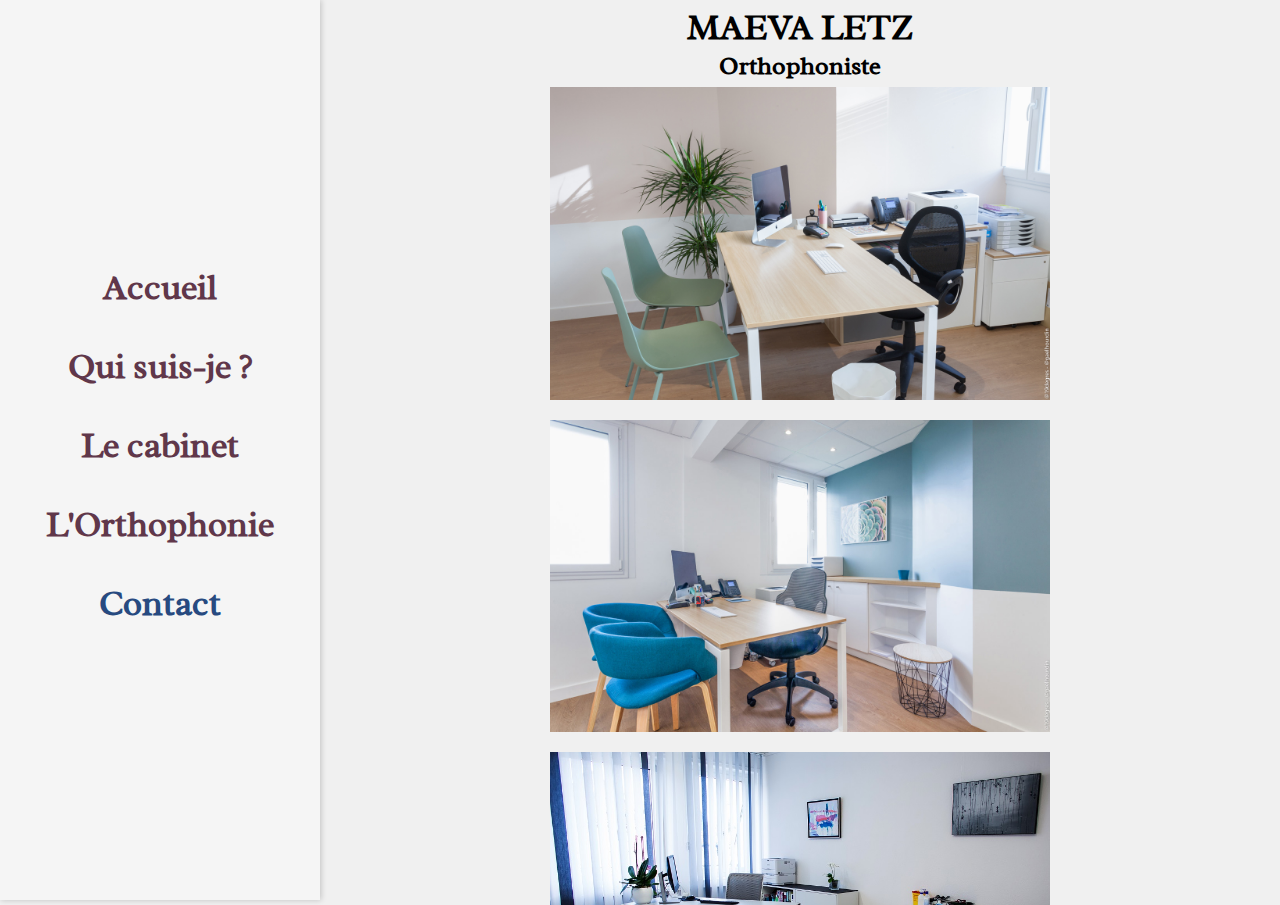
<file: cabinet.html>
<!DOCTYPE html>
<html lang="fr">
    <head>
        <meta charset="UTF-8" />
        <meta name="description" content="Maeva Letz est une orthophoniste basée à Obernai, en Alsace." />
        <meta name="viewport" content="width=device-width, initial-scale=1">
        <link rel="stylesheet" href="CSS/pages.css" />
        <link rel="stylesheet" href="CSS/responsive.css"/>
        <link rel="icon" type="image/png" sizes="32x32" href="img/ML.png">


    
    
        <title>Maeva Letz - Le cabinet</title>
    </head>
    <body>
        <div class="hamburger-menu">
            <input id="menu__toggle" type="checkbox" />
            <label class="menu__btn" for="menu__toggle">
              <span></span>
            </label>
        
            <div id="menu">
                <ul class="menu__box">
                    <li><a class="menu__item" href="index.html">Accueil</a></li>
                    <li><a class="menu__item" href="quisuisje.html">Qui suis-je ?</a></li>
                    <li><a class="menu__item" href="cabinet.html">Le cabinet</a></li>
                    <li><a class="menu__item" href="orthophonie.html">L'Orthophonie</a></li>
                    <li><a class="menu__item" href="contact.html" id="contact">Contact</a></li>
                </ul>
            </div>
        </div>
        
        <div id="maeva-letz-haut">
            <div>
                <h1>MAEVA LETZ</h1>
                <h2>Orthophoniste</h2>
            </div>
            <img src="img/cabinet_un.jpg" alt="Maeva la marmotte">
            <img src="img/cabinet_deux.jpg" alt="Maeva la marmotte">
            <img src="img/cabinet_trois.jpg" alt="Maeva la marmotte">
</file>
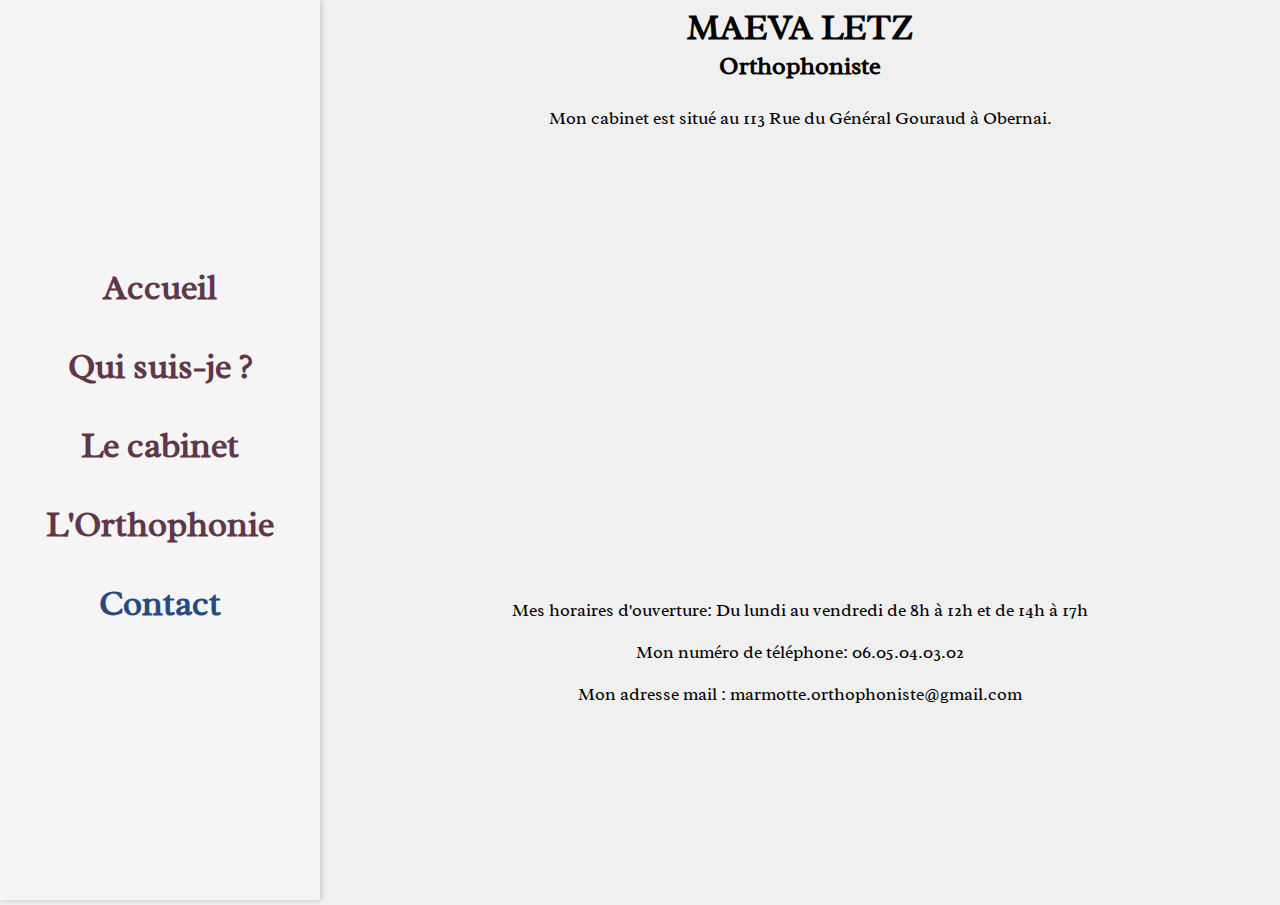
<file: contact.html>
<!DOCTYPE html>
<html lang="fr">
    <head>
        <meta charset="UTF-8" />
        <meta name="description" content="Maeva Letz est une orthophoniste basée à Obernai, en Alsace." />
        <meta name="viewport" content="width=device-width, initial-scale=1">
        <link rel="stylesheet" href="CSS/pages.css" />
        <link rel="stylesheet" href="CSS/responsive.css"/>
        <link rel="icon" type="image/png" sizes="32x32" href="img/ML.png">

    
    
        <title>Maeva Letz - Contact</title>
    </head>
    <body>
        <div class="hamburger-menu">
            <input id="menu__toggle" type="checkbox" />
            <label class="menu__btn" for="menu__toggle">
              <span></span>
            </label>
        
            <div id="menu">
                <ul class="menu__box">
                    <li><a class="menu__item" href="index.html">Accueil</a></li>
                    <li><a class="menu__item" href="quisuisje.html">Qui suis-je ?</a></li>
                    <li><a class="menu__item" href="cabinet.html">Le cabinet</a></li>
                    <li><a class="menu__item" href="orthophonie.html">L'Orthophonie</a></li>
                    <li><a class="menu__item" href="contact.html" id="contact">Contact</a></li>
                </ul>
            </div>
        </div>
        
        <div id="maeva-letz-haut">
            <div>
                <h1>MAEVA LETZ</h1>
                <h2>Orthophoniste</h2>
            </div>
            <p>Mon cabinet est situé au 113 Rue du Général Gouraud à Obernai.</p>
           <iframe src="https://www.google.com/maps/embed?pb=!1m18!1m12!1m3!1d2645.734115629194!2d7.475946315892937!3d48.46163083651392!2m3!1f0!2f0!3f0!3m2!1i1024!2i768!4f13.1!3m3!1m2!1s0x479152a7497f6271%3A0x85bfe513de7e1852!2s113%20Rue%20du%20G%C3%A9n%C3%A9ral%20Gouraud%2C%2067210%20Obernai!5e0!3m2!1sfr!2sfr!4v1627506708400!5m2!1sfr!2sfr" height="450" style="border:0;" allowfullscreen="" loading="lazy"></iframe>
           <p>Mes horaires d'ouverture: Du lundi au vendredi de 8h à 12h et de 14h à 17h</p>
           <p>Mon numéro de téléphone: 06.05.04.03.02</p>
           <p>Mon adresse mail : marmotte.orthophoniste@gmail.com</p>
        </div>
    </body>
</file>
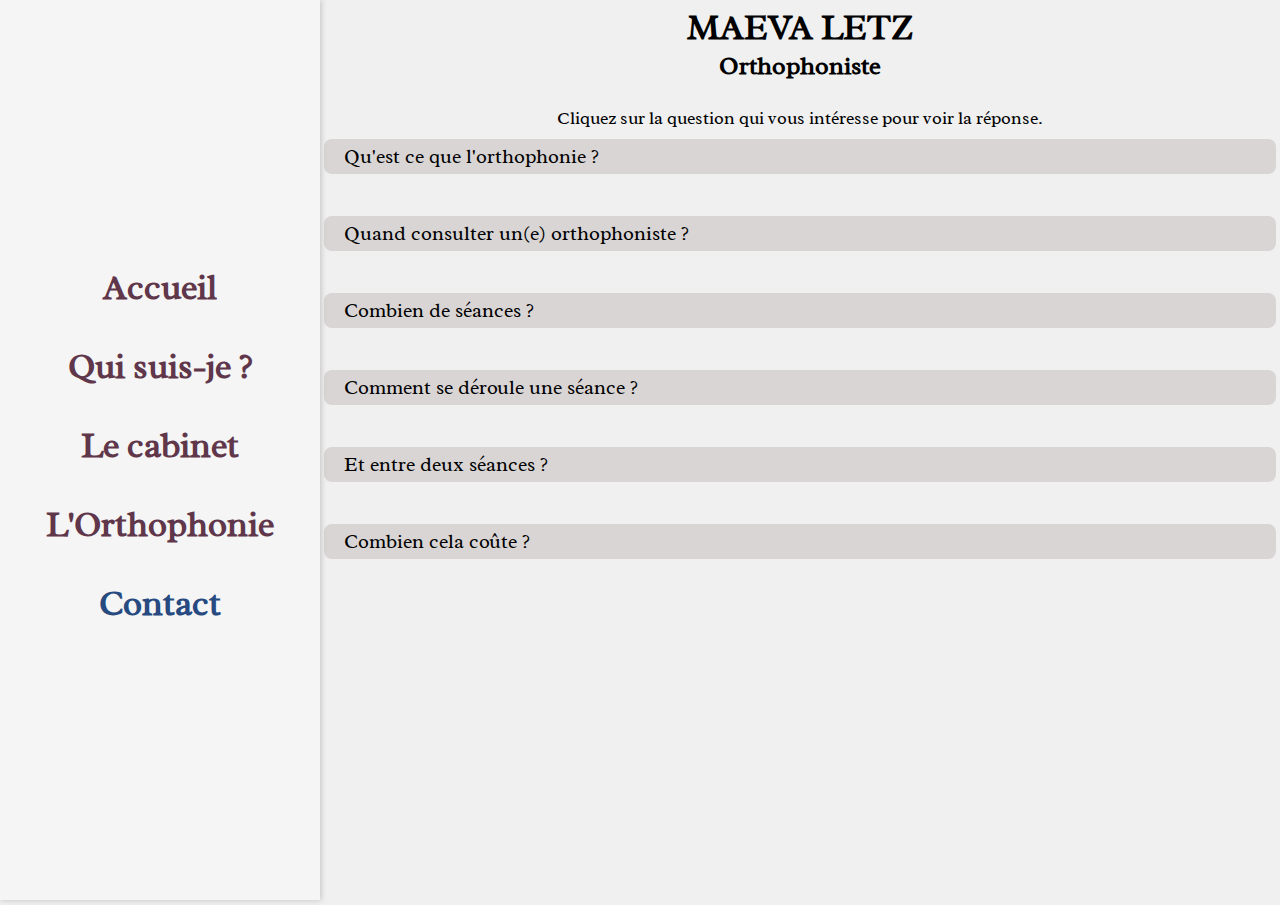
<file: orthophonie.html>
<!DOCTYPE html>
<html lang="fr">
    <head>
        <meta charset="UTF-8" />
        <meta name="description" content="Maeva Letz est une orthophoniste basée à Obernai, en Alsace." />
        <meta name="viewport" content="width=device-width, initial-scale=1">
        <link rel="stylesheet" href="CSS/pages.css" />
        <link rel="stylesheet" href="CSS/responsive.css"/>
        <link rel="icon" type="image/png" sizes="32x32" href="img/ML.png">


    
    
        <title>Maeva Letz - L'Orthophonie</title>
    </head>
    <body>
        <div class="hamburger-menu">
            <input id="menu__toggle" type="checkbox" />
            <label class="menu__btn" for="menu__toggle">
              <span></span>
            </label>
        
            <div id="menu">
                <ul class="menu__box">
                    <li><a class="menu__item" href="index.html">Accueil</a></li>
                    <li><a class="menu__item" href="quisuisje.html">Qui suis-je ?</a></li>
                    <li><a class="menu__item" href="cabinet.html">Le cabinet</a></li>
                    <li><a class="menu__item" href="orthophonie.html">L'Orthophonie</a></li>
                    <li><a class="menu__item" href="contact.html" id="contact">Contact</a></li>
                </ul>
            </div>
        </div>
        
        <div id="maeva-letz-haut">
            <div>
                <h1>MAEVA LETZ</h1>
                <h2>Orthophoniste</h2>
            </div>
            <p id="question">Cliquez sur la question qui vous intéresse pour voir la réponse.</p>
            <div id="questions">
                <input type="checkbox"  id="spoiler6" /> 
                <label for="spoiler6" >Qu'est ce que l'orthophonie ?</label>
                <div class="spoiler">
                    Selon la FNO (Fédération Nationale des Orthophonistes), <b>l'orthophonie est une profession de santé relevant de la famille des métiers de soins.</b>
                    <br/><br/>
                   Elle consiste à prévenir, à évaluer et à traiter des difficultés ou <b>troubles du langage</b> oral et écrit et de la communication, des fonctions oro-myo-faciales, des autres activités cognitives dont celles liées à la phonation, parole, langage oral et écrit ainsi qu'à la cognition mathématique.
                   <br/><br/>
                   L'orthophonie consiste également à maintenir les fonctions de communication et de l'oralité dans les pathologies dégénératives et neurodégénératives (AVC, maladie d'Alzheimer, maladie de Parkinson).
                   <br/><br/>
                   Enfin, elle permet de dispenser l'apprentissage d'autres formes de communication non verbale permettant de compléter ou de suppléer les fonctions verbales.
                </div>
                <input type="checkbox"  id="spoiler2" /> 
                <label for="spoiler2" >Quand consulter un(e) orthophoniste ?</label>
                <div class="spoiler">
                   Il est important de consulter un(e) orthophoniste lorsque les troubles du langage peuvent handicaper l'enfant dans les apprentissages et lui provoquer un mal être.
                </div>
                <input type="checkbox"  id="spoiler3" /> 
                <label for="spoiler3" >Combien de séances ?</label>
                <div class="spoiler">
                    Le nombre de séances variera en fonction du patient, de sa phatologie et des objectifs fixés ensemble.
                </div>
                <input type="checkbox"  id="spoiler4" /> 
                <label for="spoiler4" >Comment se déroule une séance ?</label>
                <div class="spoiler">
                    À voir avec Maeva.
                </div>
                <input type="checkbox"  id="spoiler5" /> 
                <label for="spoiler5" >Et entre deux séances ?</label>
                <div class="spoiler">
                    À voir avec Maeva.
                </div>
                <input type="checkbox"  id="spoiler7" /> 
                <label for="spoiler7" >Combien cela coûte ?</label>
                <div class="spoiler">
                    Vous pouvez retrouver les tarifs en cliquant <a href="img/tarifs.pdf" target="_blank" download>ici</a>
                </div>
            </div>
        </div>
    </body>
</file>
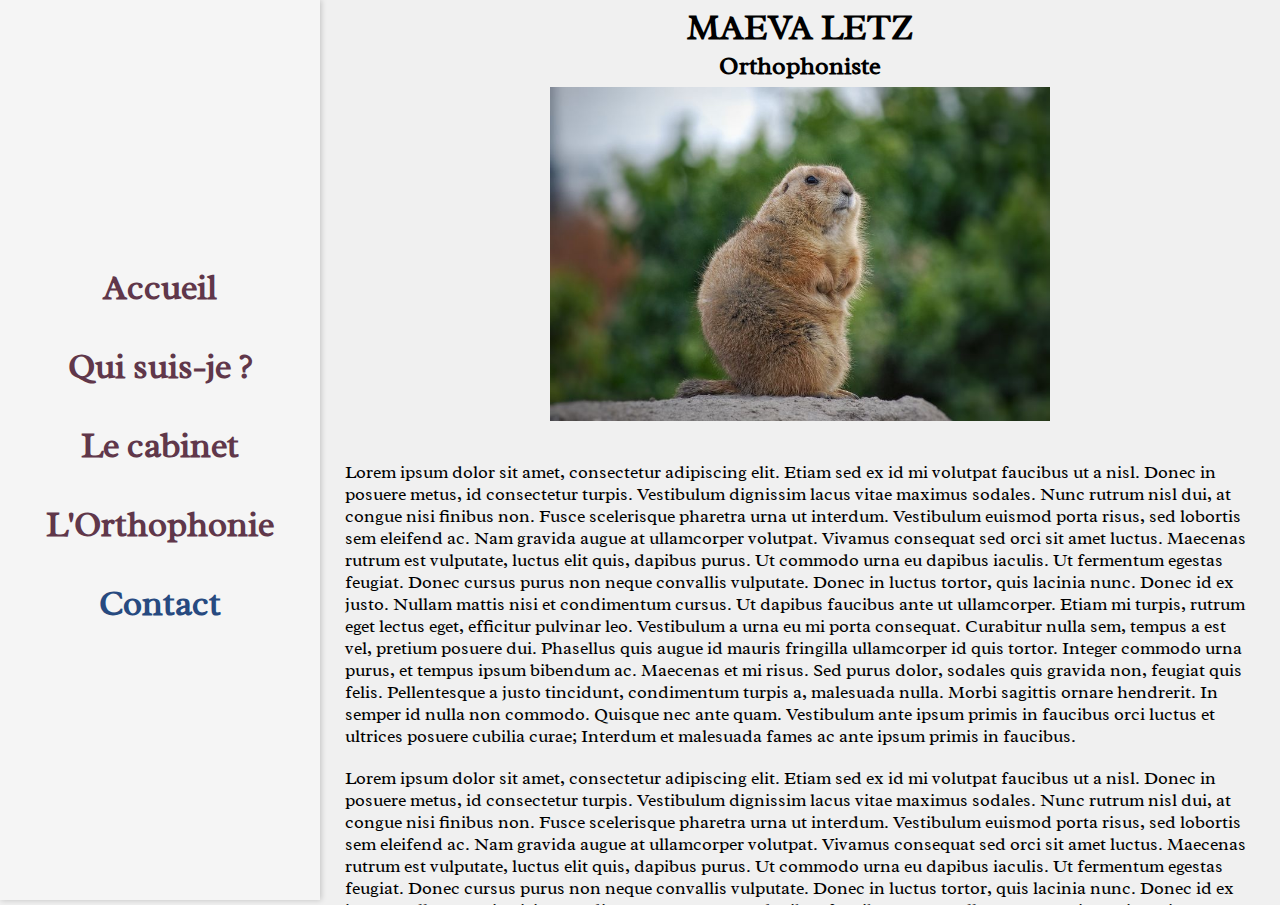
<file: quisuisje.html>
<!DOCTYPE html>
<html lang="fr">
    <head>
        <meta charset="UTF-8" />
        <meta name="description" content="Maeva Letz est une orthophoniste basée à Obernai, en Alsace." />
        <meta name="viewport" content="width=device-width, initial-scale=1">
        <link rel="stylesheet" href="CSS/pages.css" />
        <link rel="stylesheet" href="CSS/responsive.css"/>
        <link rel="icon" type="image/png" sizes="32x32" href="img/ML.png">


    
    
        <title>Maeva Letz - Qui suis-je ?</title>
    </head>
    <body>
        <div class="hamburger-menu">
            <input id="menu__toggle" type="checkbox" />
            <label class="menu__btn" for="menu__toggle">
              <span></span>
            </label>
        
            <div id="menu">
                <ul class="menu__box">
                    <li><a class="menu__item" href="index.html">Accueil</a></li>
                    <li><a class="menu__item" href="quisuisje.html">Qui suis-je ?</a></li>
                    <li><a class="menu__item" href="cabinet.html">Le cabinet</a></li>
                    <li><a class="menu__item" href="orthophonie.html">L'Orthophonie</a></li>
                    <li><a class="menu__item" href="contact.html" id="contact">Contact</a></li>
                </ul>
            </div>
        </div>
        
        <div id="maeva-letz-haut">
            <div>
                <h1>MAEVA LETZ</h1>
                <h2>Orthophoniste</h2>
            </div>
            <img src="img/marmotte.jpg" alt="Maeva la marmotte">
            <div>
                <p>
                    Lorem ipsum dolor sit amet, consectetur adipiscing elit. Etiam sed ex id mi volutpat faucibus ut a nisl. Donec in posuere metus, id consectetur turpis. Vestibulum dignissim lacus vitae maximus sodales. Nunc rutrum nisl dui, at congue nisi finibus non. Fusce scelerisque pharetra urna ut interdum. Vestibulum euismod porta risus, sed lobortis sem eleifend ac. Nam gravida augue at ullamcorper volutpat. Vivamus consequat sed orci sit amet luctus. Maecenas rutrum est vulputate, luctus elit quis, dapibus purus. Ut commodo urna eu dapibus iaculis. Ut fermentum egestas feugiat. Donec cursus purus non neque convallis vulputate. Donec in luctus tortor, quis lacinia nunc. Donec id ex justo. Nullam mattis nisi et condimentum cursus.
                    Ut dapibus faucibus ante ut ullamcorper. Etiam mi turpis, rutrum eget lectus eget, efficitur pulvinar leo. Vestibulum a urna eu mi porta consequat. Curabitur nulla sem, tempus a est vel, pretium posuere dui. Phasellus quis augue id mauris fringilla ullamcorper id quis tortor. Integer commodo urna purus, et tempus ipsum bibendum ac. Maecenas et mi risus. Sed purus dolor, sodales quis gravida non, feugiat quis felis. Pellentesque a justo tincidunt, condimentum turpis a, malesuada nulla. Morbi sagittis ornare hendrerit. In semper id nulla non commodo. Quisque nec ante quam. Vestibulum ante ipsum primis in faucibus orci luctus et ultrices posuere cubilia curae; Interdum et malesuada fames ac ante ipsum primis in faucibus.
                </p>
                <p>
                    Lorem ipsum dolor sit amet, consectetur adipiscing elit. Etiam sed ex id mi volutpat faucibus ut a nisl. Donec in posuere metus, id consectetur turpis. Vestibulum dignissim lacus vitae maximus sodales. Nunc rutrum nisl dui, at congue nisi finibus non. Fusce scelerisque pharetra urna ut interdum. Vestibulum euismod porta risus, sed lobortis sem eleifend ac. Nam gravida augue at ullamcorper volutpat. Vivamus consequat sed orci sit amet luctus. Maecenas rutrum est vulputate, luctus elit quis, dapibus purus. Ut commodo urna eu dapibus iaculis. Ut fermentum egestas feugiat. Donec cursus purus non neque convallis vulputate. Donec in luctus tortor, quis lacinia nunc. Donec id ex justo. Nullam mattis nisi et condimentum cursus.
                    Ut dapibus faucibus ante ut ullamcorper. Etiam mi turpis, rutrum eget lectus eget, efficitur pulvinar leo. Vestibulum a urna eu mi porta consequat. Curabitur nulla sem, tempus a est vel, pretium posuere dui. Phasellus quis augue id mauris fringilla ullamcorper id quis tortor. Integer commodo urna purus, et tempus ipsum bibendum ac. Maecenas et mi risus. Sed purus dolor, sodales quis gravida non, feugiat quis felis. Pellentesque a justo tincidunt, condimentum turpis a, malesuada nulla. Morbi sagittis ornare hendrerit. In semper id nulla non commodo. Quisque nec ante quam. Vestibulum ante ipsum primis in faucibus orci luctus et ultrices posuere cubilia curae; Interdum et malesuada fames ac ante ipsum primis in faucibus.
                </p>
                <p>
                    Lorem ipsum dolor sit amet, consectetur adipiscing elit. Etiam sed ex id mi volutpat faucibus ut a nisl. Donec in posuere metus, id consectetur turpis. Vestibulum dignissim lacus vitae maximus sodales. Nunc rutrum nisl dui, at congue nisi finibus non. Fusce scelerisque pharetra urna ut interdum. Vestibulum euismod porta risus, sed lobortis sem eleifend ac. Nam gravida augue at ullamcorper volutpat. Vivamus consequat sed orci sit amet luctus. Maecenas rutrum est vulputate, luctus elit quis, dapibus purus. Ut commodo urna eu dapibus iaculis. Ut fermentum egestas feugiat. Donec cursus purus non neque convallis vulputate. Donec in luctus tortor, quis lacinia nunc. Donec id ex justo. Nullam mattis nisi et condimentum cursus.
                    Ut dapibus faucibus ante ut ullamcorper. Etiam mi turpis, rutrum eget lectus eget, efficitur pulvinar leo. Vestibulum a urna eu mi porta consequat. Curabitur nulla sem, tempus a est vel, pretium posuere dui. Phasellus quis augue id mauris fringilla ullamcorper id quis tortor. Integer commodo urna purus, et tempus ipsum bibendum ac. Maecenas et mi risus. Sed purus dolor, sodales quis gravida non, feugiat quis felis. Pellentesque a justo tincidunt, condimentum turpis a, malesuada nulla. Morbi sagittis ornare hendrerit. In semper id nulla non commodo. Quisque nec ante quam. Vestibulum ante ipsum primis in faucibus orci luctus et ultrices posuere cubilia curae; Interdum et malesuada fames ac ante ipsum primis in faucibus.
                </p>
                <p>
                    Lorem ipsum dolor sit amet, consectetur adipiscing elit. Etiam sed ex id mi volutpat faucibus ut a nisl. Donec in posuere metus, id consectetur turpis. Vestibulum dignissim lacus vitae maximus sodales. Nunc rutrum nisl dui, at congue nisi finibus non. Fusce scelerisque pharetra urna ut interdum. Vestibulum euismod porta risus, sed lobortis sem eleifend ac. Nam gravida augue at ullamcorper volutpat. Vivamus consequat sed orci sit amet luctus. Maecenas rutrum est vulputate, luctus elit quis, dapibus purus. Ut commodo urna eu dapibus iaculis. Ut fermentum egestas feugiat. Donec cursus purus non neque convallis vulputate. Donec in luctus tortor, quis lacinia nunc. Donec id ex justo. Nullam mattis nisi et condimentum cursus.
                    Ut dapibus faucibus ante ut ullamcorper. Etiam mi turpis, rutrum eget lectus eget, efficitur pulvinar leo. Vestibulum a urna eu mi porta consequat. Curabitur nulla sem, tempus a est vel, pretium posuere dui. Phasellus quis augue id mauris fringilla ullamcorper id quis tortor. Integer commodo urna purus, et tempus ipsum bibendum ac. Maecenas et mi risus. Sed purus dolor, sodales quis gravida non, feugiat quis felis. Pellentesque a justo tincidunt, condimentum turpis a, malesuada nulla. Morbi sagittis ornare hendrerit. In semper id nulla non commodo. Quisque nec ante quam. Vestibulum ante ipsum primis in faucibus orci luctus et ultrices posuere cubilia curae; Interdum et malesuada fames ac ante ipsum primis in faucibus.
                </p>
                <p>
                    Lorem ipsum dolor sit amet, consectetur adipiscing elit. Etiam sed ex id mi volutpat faucibus ut a nisl. Donec in posuere metus, id consectetur turpis. Vestibulum dignissim lacus vitae maximus sodales. Nunc rutrum nisl dui, at congue nisi finibus non. Fusce scelerisque pharetra urna ut interdum. Vestibulum euismod porta risus, sed lobortis sem eleifend ac. Nam gravida augue at ullamcorper volutpat. Vivamus consequat sed orci sit amet luctus. Maecenas rutrum est vulputate, luctus elit quis, dapibus purus. Ut commodo urna eu dapibus iaculis. Ut fermentum egestas feugiat. Donec cursus purus non neque convallis vulputate. Donec in luctus tortor, quis lacinia nunc. Donec id ex justo. Nullam mattis nisi et condimentum cursus.
                    Ut dapibus faucibus ante ut ullamcorper. Etiam mi turpis, rutrum eget lectus eget, efficitur pulvinar leo. Vestibulum a urna eu mi porta consequat. Curabitur nulla sem, tempus a est vel, pretium posuere dui. Phasellus quis augue id mauris fringilla ullamcorper id quis tortor. Integer commodo urna purus, et tempus ipsum bibendum ac. Maecenas et mi risus. Sed purus dolor, sodales quis gravida non, feugiat quis felis. Pellentesque a justo tincidunt, condimentum turpis a, malesuada nulla. Morbi sagittis ornare hendrerit. In semper id nulla non commodo. Quisque nec ante quam. Vestibulum ante ipsum primis in faucibus orci luctus et ultrices posuere cubilia curae; Interdum et malesuada fames ac ante ipsum primis in faucibus.
                </p>
            </div>
        </div>
    </body>
</file>
<file: CSS/pages.css>
@font-face {
    font-family: 'Radley';
    src: url('../fonts/Radley-Regular.woff') format('woff');
    font-weight: normal;
    font-style: normal;
    font-display: swap;
}


html {
    height: 100%;
    width: 100%;
    margin: 0;
}

body {
    background-color: #F0F0F0;
    margin: 0;
    height: 100%;
    width: 100%;
    overflow: hidden;
}

.hamburger-menu {
    width: 25%;
    height: 100%;
    position: absolute;
}
#menu__toggle {
    opacity: 0;
    display: none;
  }
  
  #menu__toggle:checked ~ .menu__btn > span {
    transform: rotate(45deg);
  }
  #menu__toggle:checked ~ .menu__btn > span::before {
    top: 0;
    transform: rotate(0);
  }
  #menu__toggle:checked ~ .menu__btn > span::after {
    top: 0;
    transform: rotate(90deg);
  }
  #menu__toggle:checked ~ .menu__box {
    visibility: visible;
    left: 0;
  }
  
  .menu__btn {
    display: none;
    position: fixed;
    top: 20px;
    left: 20px;
  
    width: 26px;
    height: 26px;
  
    cursor: pointer;
    z-index: 1;
  }
  
  .menu__btn > span,
  .menu__btn > span::before,
  .menu__btn > span::after {
    display: block;
    position: absolute;
  
    width: 100%;
    height: 2px;
  
    background-color: #616161;
  
    transition-duration: .25s;
  }
  .menu__btn > span::before {
    content: '';
    top: -8px;
  }
  .menu__btn > span::after {
    content: '';
    top: 8px;
  }

#menu {
    width: 100%;
    height: 100%;
    float: left;
}
.menu__box {
    background-color: #F5F5F5;
    box-shadow: 1px 0px 6px rgba(0, 0, 0, .2);
    margin: 0;
    height: 100%;
    display: flex;
	flex-direction: column;
	flex-wrap: wrap;
	justify-content: center;
	align-items: center;
	align-content: center;
  }
  
  .menu__item {
    display: block;
    padding: 12px 24px;
    color: #60374A;
    font-family: 'Radley', sans-serif;
    font-size: 35px;
    font-weight: 600;
  }


ul {
    padding: 0;
} 

li {
    text-align: center;
    margin-bottom: 10px;
    list-style-type: none;
}

a {
    text-decoration: none;
}

h1 {
    font-family: 'Radley';
    font-size: 65px;
    margin: 0;
}

h2 {
    font-family: 'Radley';
    font-size: 45px;
    margin: 0;
}


#maeva-letz-haut {
    margin-top: 5px;
    height: 100%;
    width: 75%;
    float: right;
    display: flex;
	flex-direction: column;
	flex-wrap: nowrap;
	justify-content: flex-start;
	align-items: center;
	align-content: stretch;
    opacity: 1;
	animation-name: fadeInOpacity;
	animation-iteration-count: 1;
	animation-timing-function: ease-in;
	animation-duration: 1.5s;
    overflow: scroll;
}

@keyframes fadeInOpacity {
	0% {
		opacity: 0;
	}
	100% {
		opacity: 1;
	}
}

#maeva-letz-haut h1 {
    font-size: 35px;
    text-align: center;
}

#maeva-letz-haut h2 {
    font-size: 25px;
    text-align: center;
    padding-bottom: 5px;
}


p {
    color: black;
    margin: 20px 25px 0px 25px;
    font-family: 'Radley';

}

img {
    width: 500px;
    padding-bottom: 20px;
}

input[id^="spoiler"]{
    display: none;
   }
   input[id^="spoiler"] + label {
     display: block;
     width: 95%;
    padding: 5px 20px;
     background: #D9D5D4;
     color: black;
     font-size: 24px;
     border-radius: 8px;
     cursor: pointer;
     transition: all .6s;
     font-family: 'Radley';
     margin: 0 auto;
}
   input[id^="spoiler"]:checked + label {
     color: white;
     background: #274A80;
   }
   input[id^="spoiler"] ~ .spoiler {
     width: 90%;
     height: 0;
     overflow: hidden;
     opacity: 0;
     padding: 10px; 
     background: #eee;
     border: 1px solid #ccc;
     border-radius: 8px;
     transition: all .6s;
     margin: 10px auto;
   }
   input[id^="spoiler"]:checked + label + .spoiler{
     height: auto;
     opacity: 1;
     padding: 10px;
   }
   
#question {
    margin: 20px 25px 10px 25px;
}

.slideshow-container {
  max-width: 1000px;
  position: relative;
  margin: auto;
}

/* Next & previous buttons */
.prev, .next {
  cursor: pointer;
  position: absolute;
  top: 50%;
  width: auto;
  padding: 16px;
  margin-top: -22px;
  color: white;
  font-weight: bold;
  font-size: 18px;
  transition: 0.6s ease;
  border-radius: 0 3px 3px 0;
  user-select: none;
}

/* Position the "next button" to the right */
.next {
  right: 0;
  border-radius: 3px 0 0 3px;
}

/* On hover, add a black background color with a little bit see-through */
.prev:hover, .next:hover {
  background-color: rgba(0,0,0,0.8);
}

/* Caption text */
.text {
  color: #f2f2f2;
  font-size: 15px;
  padding: 8px 12px;
  position: absolute;
  bottom: 8px;
  width: 100%;
  text-align: center;
}

/* Number text (1/3 etc) */
.numbertext {
  color: #f2f2f2;
  font-size: 12px;
  padding: 8px 12px;
  position: absolute;
  top: 0;
}

/* The dots/bullets/indicators */
.dot {
  cursor: pointer;
  height: 15px;
  width: 15px;
  margin: 0 2px;
  background-color: #bbb;
  border-radius: 50%;
  display: inline-block;
  transition: background-color 0.6s ease;
}

.active, .dot:hover {
  background-color: #717171;
}

/* Fading animation */
.fade {
  -webkit-animation-name: fade;
  -webkit-animation-duration: 1.5s;
  animation-name: fade;
  animation-duration: 1.5s;
}

@-webkit-keyframes fade {
  from {opacity: .4} 
  to {opacity: 1}
}

@keyframes fade {
  from {opacity: .4} 
  to {opacity: 1}
}

.couleur {
  color: #7C5F64;
}


#contact {
  color: #274A80;
}
</file>
<file: CSS/responsive.css>
@media screen and (max-width: 1200px)
{
    #menu {
        width: 60%;
    }

    .menu__item {
        font-size: 25px;
    }

    #maeva-letz , #maeva-letz-haut {
        width: 60%;
    }
}

@media screen and (max-width: 425px)
{

    .menu__btn {
        display: flex;
        align-items: center;
    }
      
    #menu__toggle:checked ~ .menu__btn > span {
        transform: rotate(45deg);
    }
    
    #menu__toggle:checked ~ .menu__btn > span::before {
        top: 0;
        transform: rotate(0);
    }
    
    #menu__toggle:checked ~ .menu__btn > span::after {
        top: 0;
        transform: rotate(90deg);
    }
    
    #menu__toggle:checked ~ #menu {
        visibility: visible;
        left: 0;
    }

    #menu {
        position: fixed;
        visibility: hidden;
        top: 0;
        left: -100%;
        width: 100%;
        transition-duration: .25s;
    }

    #maeva-letz {
        width: 100%;
    }

    #maeva-letz-haut {
        width: 100%;
    }

    h1 {
        font-size: 48px;
    }

    h2 {
        font-size: 40px;
    }
}

@media screen and (max-width: 320px)
{
    h1 {
        font-size: 35px;
    }  
    
    h2 {
        font-size: 30px;
    }  
}

@media screen and (max-width: 2560px) 
{
    p {
        font-size: 25px;
    }

    img {
        width: 1000px;
    }

    input[id^="spoiler"]:checked + label + .spoiler {
        font-size: 25px;
    }

    input[id^="spoiler"] + label {
        font-size: 35px;
    }
}

@media screen and (max-width: 1440px) 
{
    p {
        font-size: 17px;
    }

    img {
        width: 550px;
    }

    input[id^="spoiler"]:checked + label + .spoiler {
        font-size: 18px;
    }

    input[id^="spoiler"] + label {
        font-size: 18px;
    }

    iframe {
        width: 500px;
    }
}
    



@media screen and (max-width: 1920px) 
{
    p {
        font-size: 18px;
    }

    img {
        width: 500px;
    }

    input[id^="spoiler"]:checked + label + .spoiler {
        font-size: 20px;
        font-family: 'Radley';
    }

    input[id^="spoiler"] + label {
        font-size: 20px;
    }
}

@media screen and (max-width: 768px) 
{

    img {
        width: 390px;
    }

    input[id^="spoiler"] + label {
        width: 80%;
    }

    input[id^="spoiler"]:checked + label + .spoiler {
        font-size: 16px;
    }

    .gm-style .place-card-large {
        padding: 9px 73px 9px 11px;
        margin-left: 150px;
    }

    .hamburger-menu {
        width: 60%;
        height: 100%;
        position: absolute;
    }

}

@media screen and (max-width: 375px) 
{

    img {
        width: 345px;
    }

    input[id^="spoiler"] + label {
        width: 80%;
    }

    input[id^="spoiler"]:checked + label + .spoiler {
        font-size: 16px;
    }

    .gm-style .place-card-large {
        padding: 9px 73px 9px 11px;
        margin-left: 150px;
    }

    .menu__btn {
        left: 10px;
        top: 10px;
    
    }
    iframe {
        width: 390px;
    }
}

@media screen and (max-width: 320px) 
{

    body {
        overflow:scroll;
    }

    img {
        width: 290px;
    }

    .gm-style .place-card-large {
        margin-left: 150px;
        padding: 9px 73px 9px 11px;
    }

    input[id^="spoiler"] + label {
        width: 80%;
    }

    input[id^="spoiler"]:checked + label + .spoiler {
        font-size: 16px;
    }

    .menu__btn {
        left: 10px;
        top: 10px;
    
    }
    iframe {
        width: 330px;
    }
}

@media screen and (max-width: 425px)
{
    .menu__btn {
        left: 10px;
        top: 10px;
    
    }

    input[id^="spoiler"] + label {
        width: 80%;
    }

    input[id^="spoiler"]:checked + label + .spoiler {
        font-size: 16px;
    }
    .gm-style .place-card-large {
        margin-left: 150px;
        padding: 9px 73px 9px 11px;
    }

    iframe {
        width: 400px;
    }
}

@media screen and (max-width: 1199px) 
{
    #menu {
        width: 60%;
    }

    .menu__item {
        font-size: 25px;
    }

    #maeva-letz , #maeva-letz-haut {
        width: 60%;
    }
}
</file>
